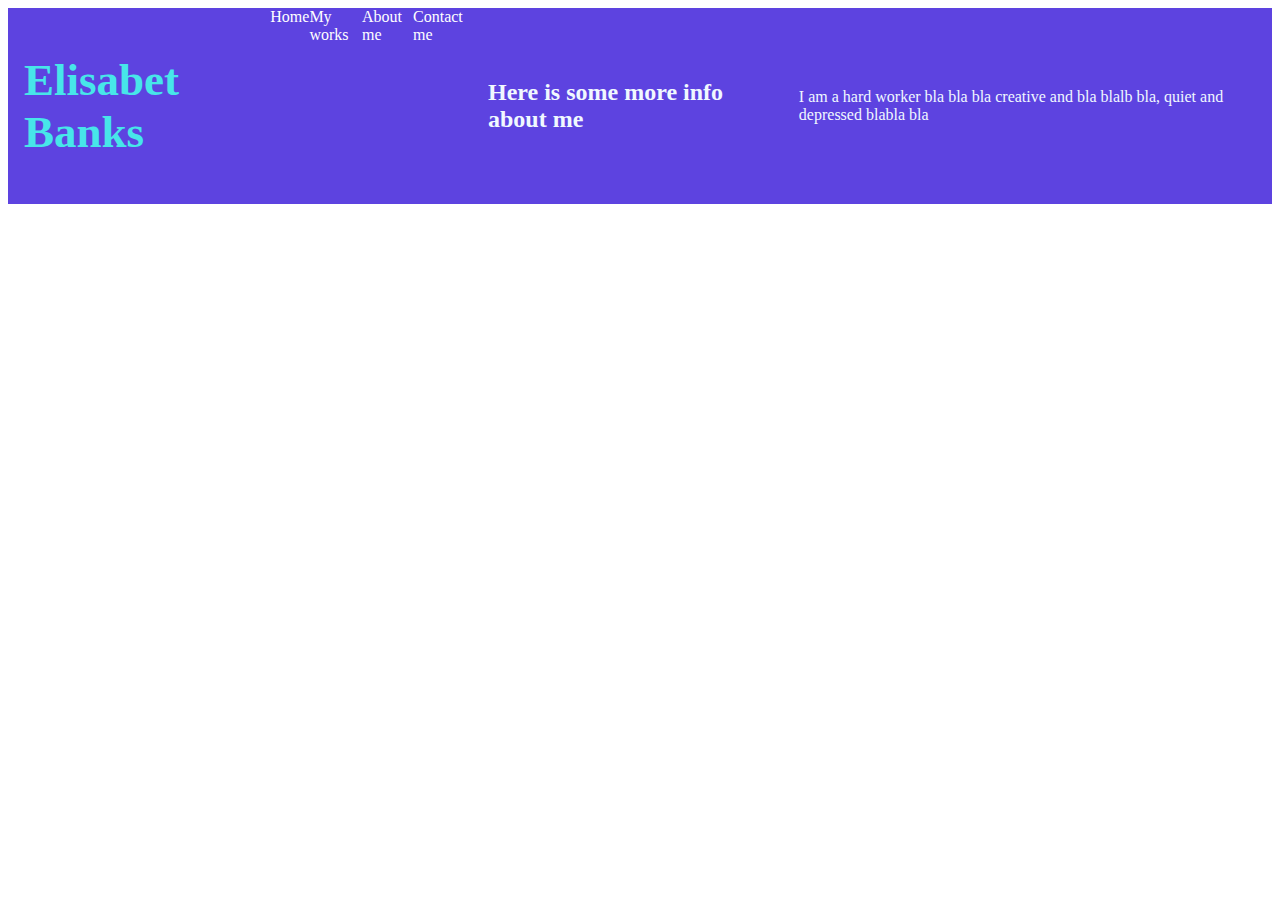
<file: about.html>
<!DOCTYPE html>
<html lang="en">
<head>
    <meta charset="UTF-8">
    <meta name="viewport" content="width=device-width, initial-scale=1.0">
    <title>Document</title>
    <link rel="stylesheet" href="css/style.css">
</head>
<body>
    <div class="containers">
        <header class="headers">
           
            <nav>
                <h1 class="hdname">Elisabet Banks</h1>
                <a class="hdlinks" href="index.html">Home</a>
                <a class="hdlinks" href="works.html">My works</a>
                <a class="hdlinks" href="about.html">About me</a>
                <a class="hdlinks" href="contact.html">Contact me</a>
            </nav>
            <h2>Here is some more info about me</h2>
            <section>
                <p>I am a hard worker bla bla bla creative and bla blalb bla, quiet and depressed blabla bla</p>
            </section>
        </header>
    </div>
</body>
</html>
</file>
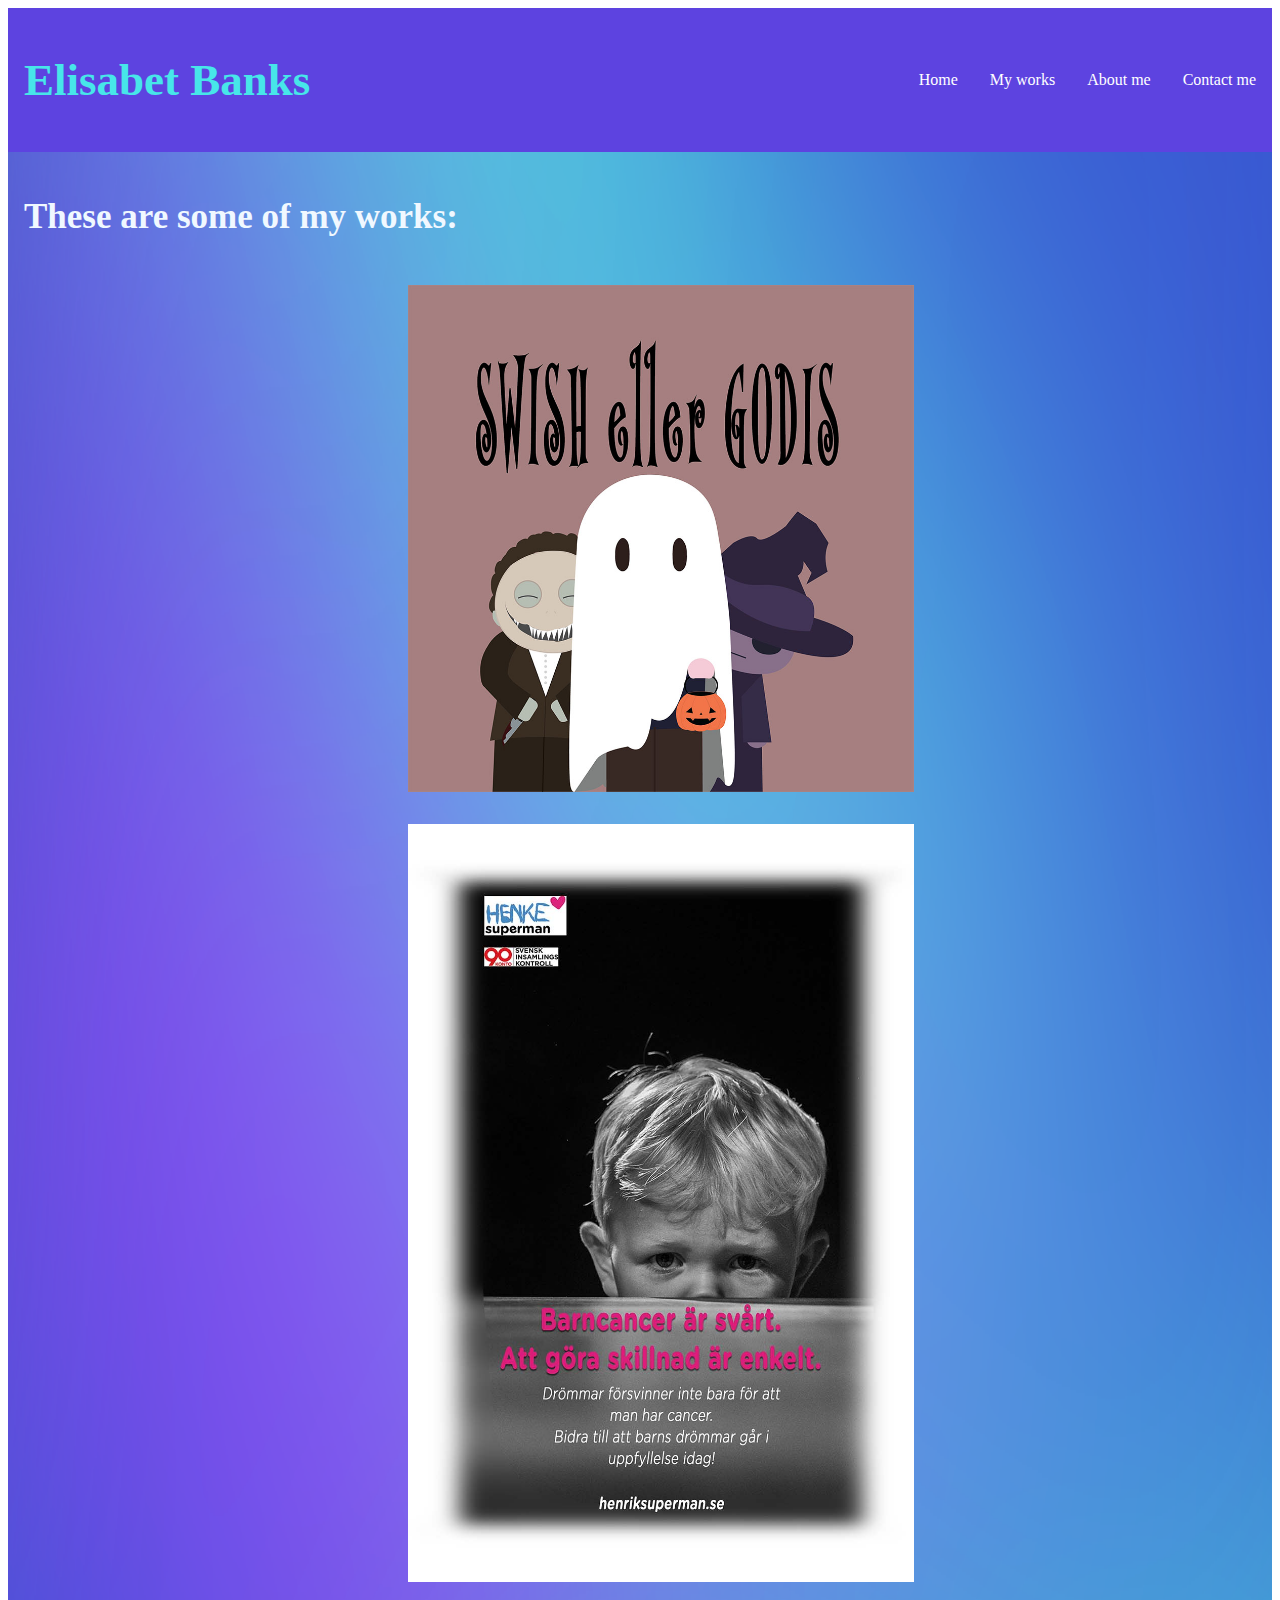
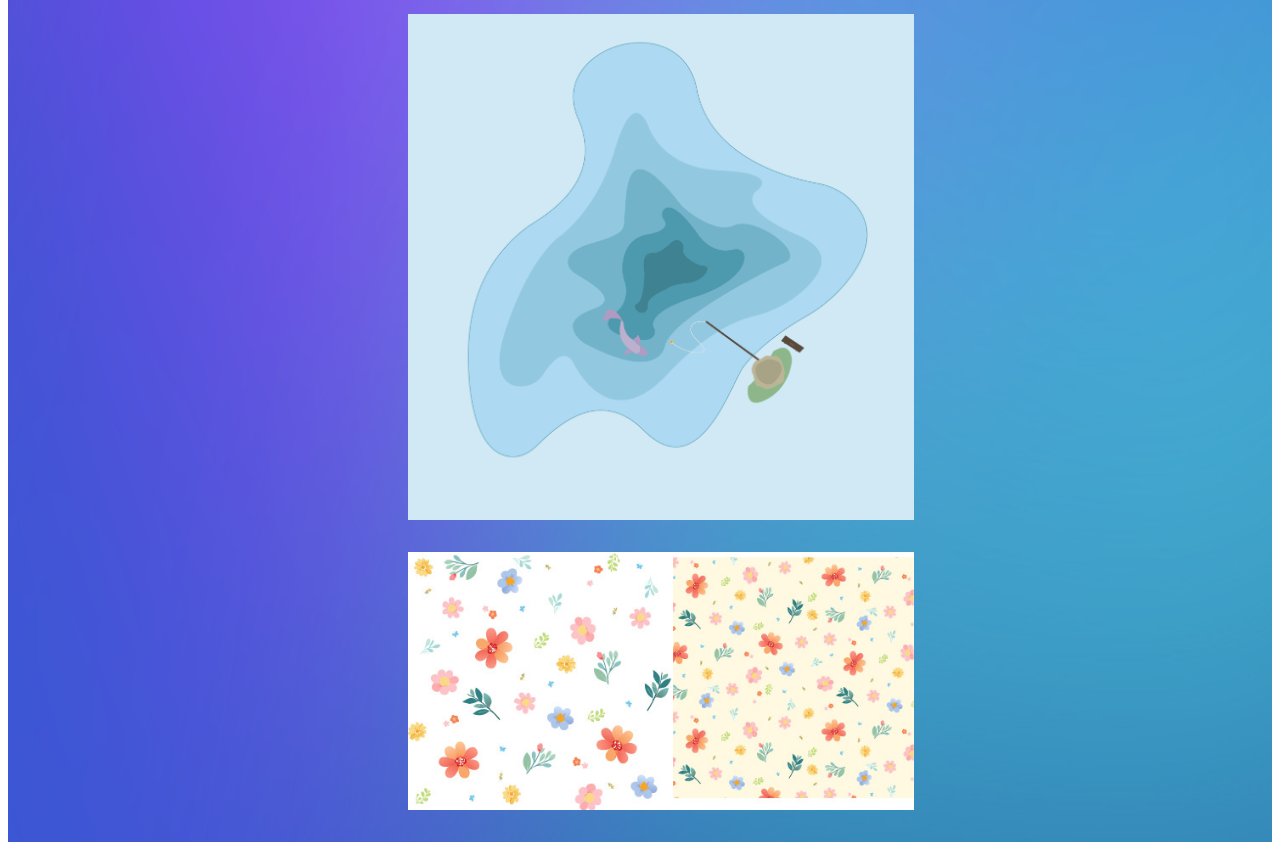
<file: works.html>
<!DOCTYPE html>
<html lang="en">
<head>
    <meta charset="UTF-8">
    <meta name="viewport" content="width=device-width, initial-scale=1.0">
    <title>Document</title>
    <link rel="stylesheet" href="css/style.css">
</head>
<body>
    <div class="containers" id="workscont">
        <header class="headers">
            <h1 class="hdname">Elisabet Banks</h1>
            <nav>
                <ul>
                    <li><a class="hdlinks" href="index.html">Home</a></li>
                    <li><a class="hdlinks" href="works.html">My works</a></li>
                    <li><a class="hdlinks" href="about.html">About me</a></li>
                    <li><a class="hdlinks" href="contact.html">Contact me</a></li>
                </ul>
            </nav>
        </header>

        <section id="workssec">
            <h2 id="worksh2">These are some of my works:</h2>
            <img id="swishcard" src="misc/Elisabet_Banks_Swishkort.jpg" alt="Ett swishkort med halloween tema">
            <img id="henkesuper" src="misc/Elisabet_Elma_Henke-Superman.jpg" alt="En poster jag designade med en klasskamrat åt Henke Superman">
            <img id="fisherman" src="misc/idek_i_wanna_die_rn.png" alt="En illustration jag skapade med en fiskare">
            <img id="pattern" src="misc/Pattern_Design_Elisabet.jpg" alt="Ett mönster jag skapade med hjälp av Illustrator Ai-Generering">
        </section>
    </div>
    <script src="js/script.js"></script>
</body>
</html>
</file>
<file: css/style.css>
/* STILMALL */

@media (max-width: 768px) {
   .containers {
      background-image: url("../misc/Bacckground_Slutprojekt.jpg");
      background-size: 200% 200%;
      background-position: center;
      background-repeat: no-repeat;

      display: grid;
      width: 100%;
      height: 100%;
      margin: 0;
      
      grid-template-columns: 1fr 1fr;
      grid-template-rows: auto auto auto;

   }
   #indexcont {
      grid-template-areas: 
      'hds hds'
      'idt idt'
      'prt prt';
   }
   #workscont {
      grid-template-areas: 
      'hds hds'
      'wrsc wrsc'
      'wrsc wrsc';
   }
   #aboutcont {
      grid-template-areas: 
      'hds hds'
      'absc absc'
      'absc absc';
   }
   #contactcont {
      grid-template-areas: 
      'hds hds'
      'ctsc ctsc'
      'ctsc ctsc';
   }
   #portrait {
      width: 200%;
   }
   #swishcard, #henkesuper, #fisherman, #pattern {
      max-width: 90%;
      margin: 1.2rem;
   }
   .headers {
      grid-area: hds;
      background-color: rgb(93, 67, 224);
   }
   .headers h1 {
      text-align: center;
   }
   #worksh2, #abouth2, #contacth2 {
      font-size: 25px;
   }
   #aboutmep {
      max-width: 100%;
      width: 330px;
   }
   #aboutmep {
      font-size: 20px;
   }
   #contactdiv p {
      font-size: 20px;
   }
   #indextext h2 {
      margin-bottom: 0;
      font-size: 35px;
   }
   #indextext p {
      margin-top: 0;
      font-size: 20px;
   }
}

@media (min-width: 1024px) {
   .containers {
      background-image: url("../misc/Bacckground_Slutprojekt.png");
      background-size: 200% 200%;
      background-position: center;
      background-repeat: no-repeat;

      display: grid;
      width: 100%;
      height: 100%;
      margin: 0;

      grid-template-columns: 1fr 1fr;
      grid-template-rows: auto auto;

      grid-template-areas: 
      'hds hds'
      'idt prt';
   }
   #indexcont {
      grid-template-areas: 
      'hds hds'
      'idt prt';
   }
   #workscont {
      grid-template-areas: 
      'hds hds'
      'wrsc wrsc';
   }
   #aboutcont {
      grid-template-areas: 
      'hds hds'
      'absc absc';
   }
   #contactcont {
      grid-template-areas: 
      'hds hds'
      'ctsc ctsc';
   }
   #portrait {
      width: 80%;
      margin-left: 7rem;
   }
   #swishcard, #henkesuper, #fisherman, #pattern {
      max-width: 40%;
      margin: 2rem;
      margin-left: 25rem;
   }
   .headers {
      grid-area: hds;
      display: flex;
      justify-content: space-between;
      align-items: center;
      background-color: rgb(93, 67, 224);
   }
   #indextext {
      display: flex;
      flex-direction: column;
      justify-content: center;
      align-items: flex-start;
      height: 70vh;
      text-align: start;
   }
   #worksh2, #abouth2, #contacth2 {
      font-size: 35px;
   }
   #aboutmep {
      font-size: 25px;
   }
   #contactdiv p {
      font-size: 25px;
   }
   #indextext h2 {
      margin-bottom: 0;
      font-size: 50px;
   }
   #indextext p {
      margin-top: 0;
      font-size: 25px;
   }
}

#workssec {
   grid-area: wrsc;
}

#aboutsec {
   grid-area: absc;
}

#contactsec {
   grid-area: ctsc;
}

#aboutdiv, #contactdiv {
   height: 75vh;
}

.hdname {
   grid-area: hdn;
   text-align: start;
}

.hdlinks {
   grid-area: hdl;
   color: rgb(255, 255, 255);
   text-decoration: none;
}

#indextext {
   grid-area: idt;
   display: flex;
   flex-direction: column;
}

#portrait {
   grid-area: prt;
}

#welcomep {
   width: 50%;
}

nav ul li {
   list-style: none;
   margin-left: 1rem;
   margin-right: 1rem;
}

nav ul {
   display: flex;
}

nav {
   display: flex;
   justify-content: flex-end;
}

section img {
   display: flex;
   max-width: 70%;
}

p {
   color: aliceblue;
}

h2 {
   color: aliceblue;
}

h1 {
   color: rgb(71, 230, 233);
   font-size: 45px;
}

@media screen and (max-width:600px){
   nav {
      justify-content: center;
   }
}

h1, h2, p {
   padding: 1rem;
}

nav ul li:hover {
   background-color: rgb(122, 74, 244);
}
</file>
